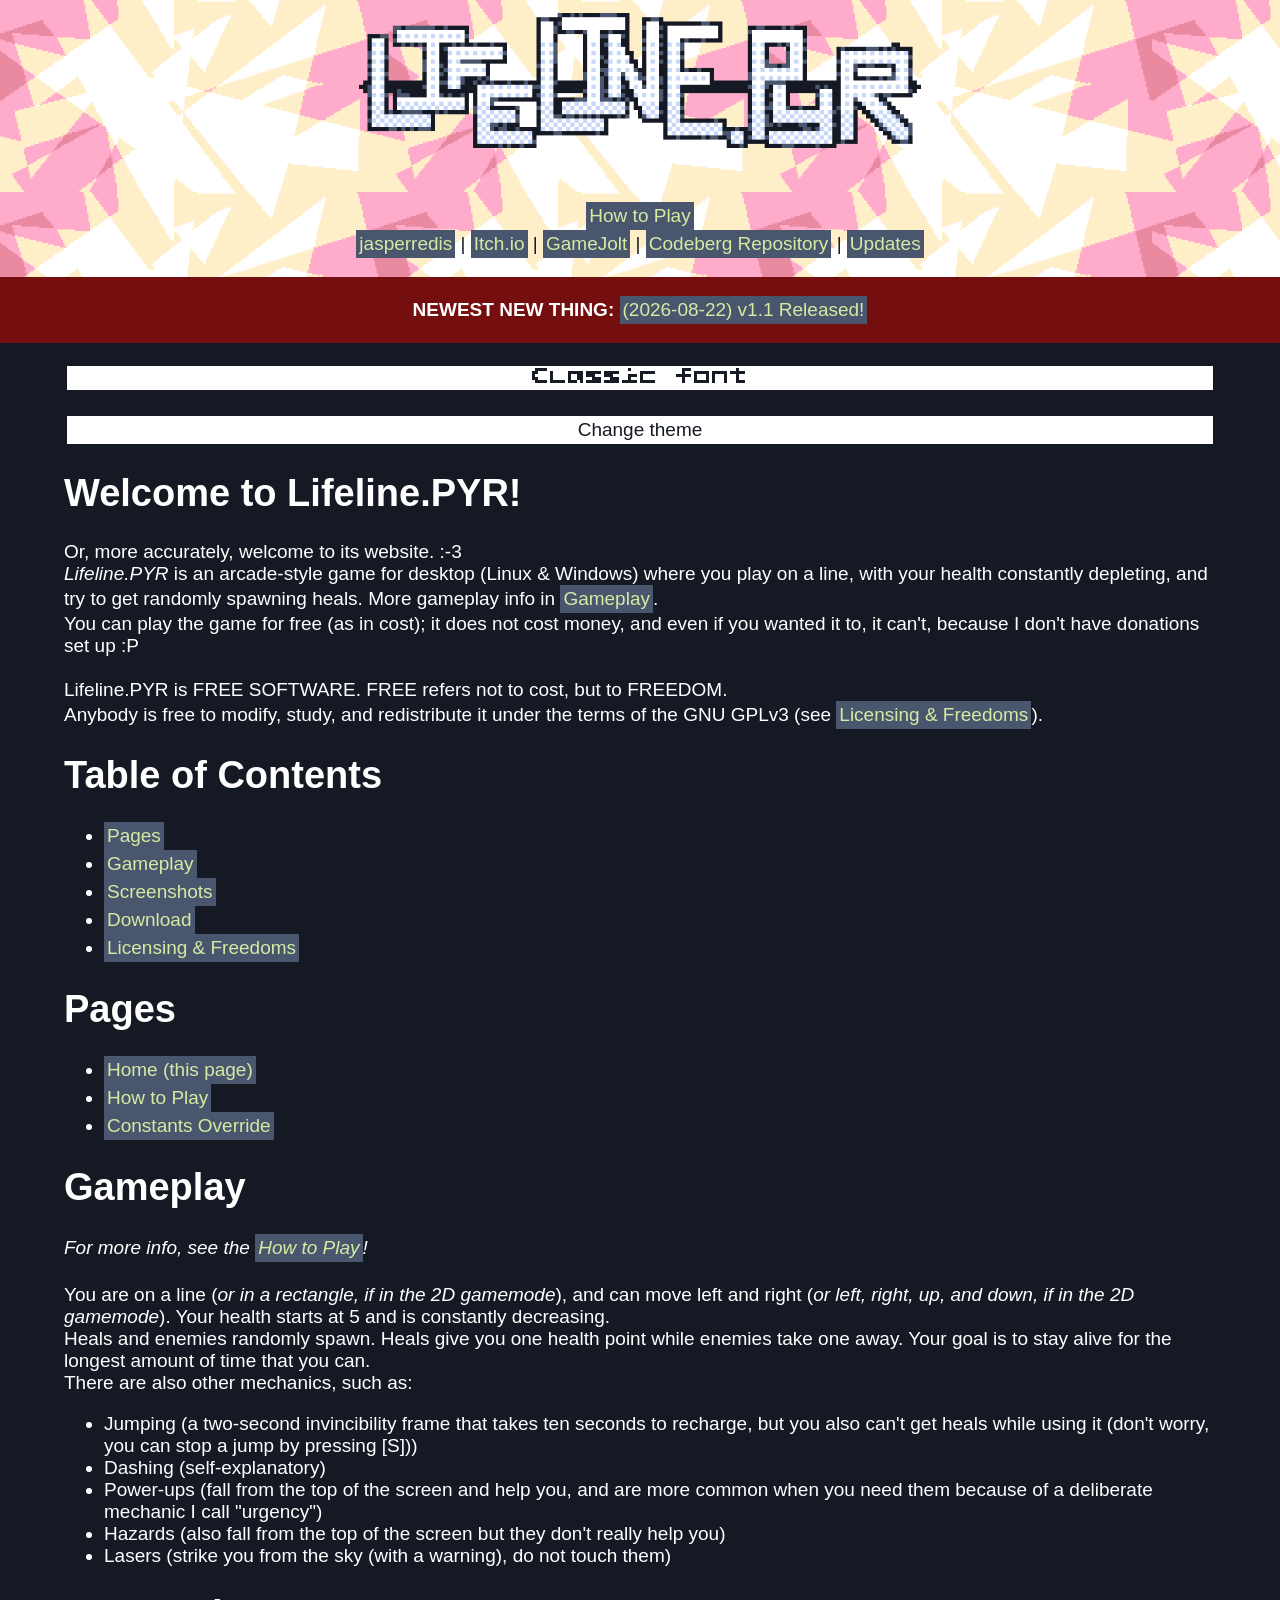
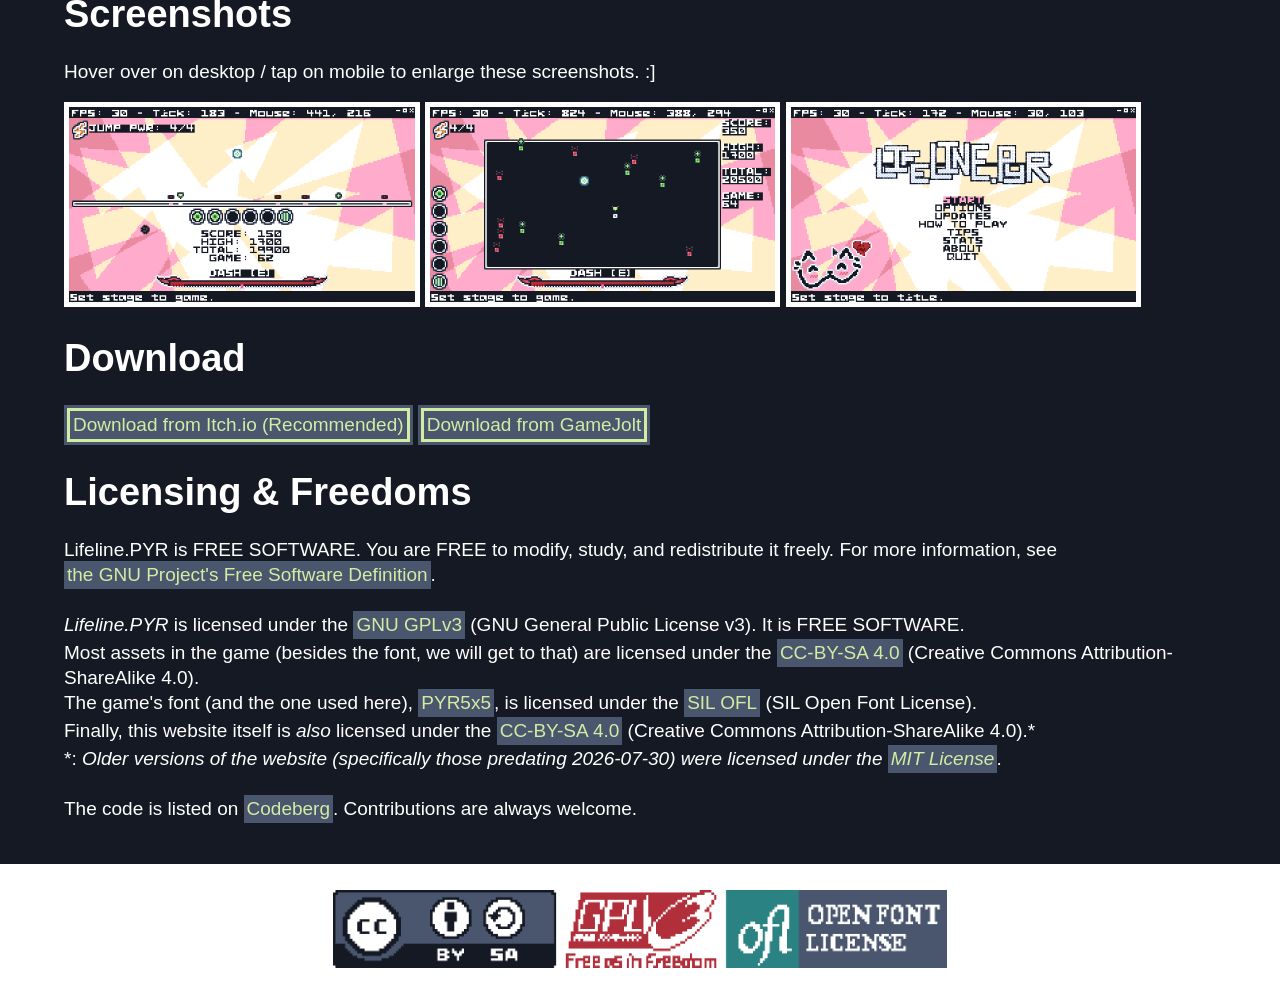
<file: index.html>
<!DOCTYPE html>
<html lang="en">
  <head>
	<meta charset="UTF-8">
	<meta name="viewport" content="width=device-width, initial-scale=1.0">
	<title>Lifeline.PYR</title>
	<link rel="icon" type="image/x-icon" href="assets/favicon.png">
	<link rel="stylesheet" href="styles.css">
	<script src="look.js"></script>
  </head>
  
  <body>
	<header>
	  <img src="./assets/title.png" alt="Lifeline.PYR logo" id="title"><br>
	  <p>
		<a href="how-to-play.html">How to Play</a><br>
		<a href="https://jasperredis.net">jasperredis</a> | 
		<a href="https://jasperredis.itch.io/lifelinepyr">Itch.io</a> |
		<a href="https://gamejolt.com/games/lifelinepyr/1074695">GameJolt</a> |
		<a href="https://codeberg.org/jasperredis/Lifeline.PYR">Codeberg Repository</a> |
		<a href="https://jasperredis.net/updates.html#lifelinepyr">Updates</a>
	  </p>
	  <div id="new">
		<p><strong>NEWEST NEW THING:</strong>
		  <a href="https://jasperredis.net/updates/lifelinepyr-2026-08-22.html">
			(2026-08-22) v1.1 Released!
		</a></p>
	  </div>
	</header>

	<main>
	  <button onclick="toggleFont()" class="look-btn" id="font-btn">Classic font</button>
	  <div class="dropdown">
		<button class="look-btn">Change theme</button>
		<div class="dropdown-content">
		  <p>
			These are all based on the in-game "HTP Themes" (how-to-play themes).<br>
			These are not built for readability; they are just novelty looks for fun :P<br>
			The default is "<b>White-on-Black (Dark)</b>".
		  </p>
		  <button onclick="setTheme('light')">Black-on-White (Light)</button>
		  <button onclick="setTheme('sand')">Sand</button>
		  <button onclick="setTheme('ocean')">Ocean</button>
		  <button onclick="setTheme('watermelon')">Watermelon</button>
		  <button onclick="setTheme('def')">White-on-Black (Dark)</button>
		  <button onclick="setTheme('demo')">Demo</button>
		  <button onclick="setTheme('original')">Original</button>
		</div>
	  </div>

	  <h1 id="welcome">Welcome to Lifeline.PYR!</h1>
	  <p>
		Or, more accurately, welcome to its website. :-3<br>
		<i>Lifeline.PYR</i> is an arcade-style game for desktop (Linux & Windows)
		where you play on a line, with your health constantly depleting,
		and try to get randomly spawning heals.
		More gameplay info in <a href="#gameplay">Gameplay</a>.<br>
		You can play the game for free (as in cost); it does not cost money, and even if you wanted it to,
		it can't, because I don't have donations set up :P<br><br>
		Lifeline.PYR is FREE SOFTWARE. FREE refers not to cost, but to FREEDOM.<br>
		Anybody is free to modify, study, and redistribute it under the terms of the GNU GPLv3
		(see <a href="#free">Licensing & Freedoms</a>).
	  </p>
	  
	  <h1 id="toc">Table of Contents</h1>
	  <ul>
		<li><a href="#pages">Pages</a></li>
		<li><a href="#gameplay">Gameplay</a></li>
		<li><a href="#screenshots">Screenshots</a></li>
		<li><a href="#download">Download</a></li>
		<li><a href="#free">Licensing & Freedoms</a></li>
	  </ul>

	  <h1 id="pages">Pages</h1>
	  <ul>
		<li><a href="index.html">Home (this page)</a></li>
		<li><a href="how-to-play.html">How to Play</a></li>
		<li><a href="constants-override.html">Constants Override</a></li>
	  </ul>
	  
	  <h1 id="gameplay">Gameplay</h1>
	  <p>
		<i>For more info, see the <a href="how-to-play.html">How to Play</a>!</i><br><br>
		You are on a line (<i>or in a rectangle, if in the 2D gamemode</i>),
		and can move left and right (<i>or left, right, up, and down, if in the 2D gamemode</i>).
		Your health starts at 5 and is constantly decreasing.<br>
		Heals and enemies randomly spawn. Heals give you one health point while enemies take one away.
		Your goal is to stay alive for the longest amount of time that you can.<br>
		There are also other mechanics, such as:
	  </p>
	  <ul>
		<li>
		  Jumping (a two-second invincibility frame that takes ten seconds to recharge,
		  but you also can't get heals while using it (don't worry, you can stop a jump by pressing [S]))
		</li>
		<li>
		  Dashing (self-explanatory)
		</li>
		<li>
		  Power-ups (fall from the top of the screen and help you, and
		  are more common when you need them because of a deliberate mechanic I call "urgency")
		</li>
		<li>
		  Hazards (also fall from the top of the screen but they don't really help you)
		</li>
		<li>
		  Lasers (strike you from the sky (with a warning), do not touch them)
		</li>
	  </ul>
	  
	  <h1 id="screenshots">Screenshots</h1>
	  <p>Hover over on desktop / tap on mobile to enlarge these screenshots. :]</p>
	  <img class="screenshot" src="./assets/screenshot1.png">
	  <img class="screenshot" src="./assets/screenshot2.png">
	  <img class="screenshot" src="./assets/screenshot3.png">
	  
	  <h1 id="download">Download</h1>
	  <a id="itch-io-btn" class="button-a" href="https://jasperredis.itch.io/lifelinepyr">
		<button>Download from Itch.io (Recommended)</button>
	  </a>
	  <a id="gamejolt-btn" class="button-a" href="https://gamejolt.com/games/lifelinepyr/1074695">
		<button>Download from GameJolt</button>
	  </a>

	  <h1 id="free">Licensing & Freedoms</h1>
	  <p>
		Lifeline.PYR is FREE SOFTWARE. You are FREE to modify, study, and redistribute it freely.
		For more information, see
		<a href="https://www.gnu.org/philosophy/free-sw.html">the GNU Project's Free Software Definition</a>.<br><br>
		<i>Lifeline.PYR</i> is licensed under the
		<a href="https://www.gnu.org/licenses/gpl-3.0.html">GNU GPLv3</a>
		(GNU General Public License v3). It is FREE SOFTWARE.<br>
		Most assets in the game (besides the font, we will get to that) are licensed under the
		<a href="https://creativecommons.org/licenses/by-sa/4.0/legalcode.en">CC-BY-SA 4.0</a>
		(Creative Commons Attribution-ShareAlike 4.0).<br>
		The game's font (and the one used here),
		<a href="https://github.com/Jasperredis/PYR5x5">PYR5x5</a>, is licensed under the
		<a href="https://openfontlicense.org/open-font-license-official-text/">SIL OFL</a>
		(SIL Open Font License).<br>
		Finally, this website itself is <i>also</i> licensed under the
		<a href="https://creativecommons.org/licenses/by-sa/4.0/legalcode.en">CC-BY-SA 4.0</a>
		(Creative Commons Attribution-ShareAlike 4.0).*<br>
		*: <i>Older versions of the website (specifically those predating 2026-07-30) were licensed
		under the <a href="https://opensource.org/license/MIT">MIT License</a>.</i><br><br>
		The code is listed on <a href="https://codeberg.org/jasperredis/Lifeline.PYR">Codeberg</a>.
		Contributions are always welcome.<br><br>
	  </p>
	</main>
	<footer>
	  <img id="license-logos" src="./assets/licenses.png" alt="Pixelated versions of license logos">
	</footer>
  </body>
</html>
</file>
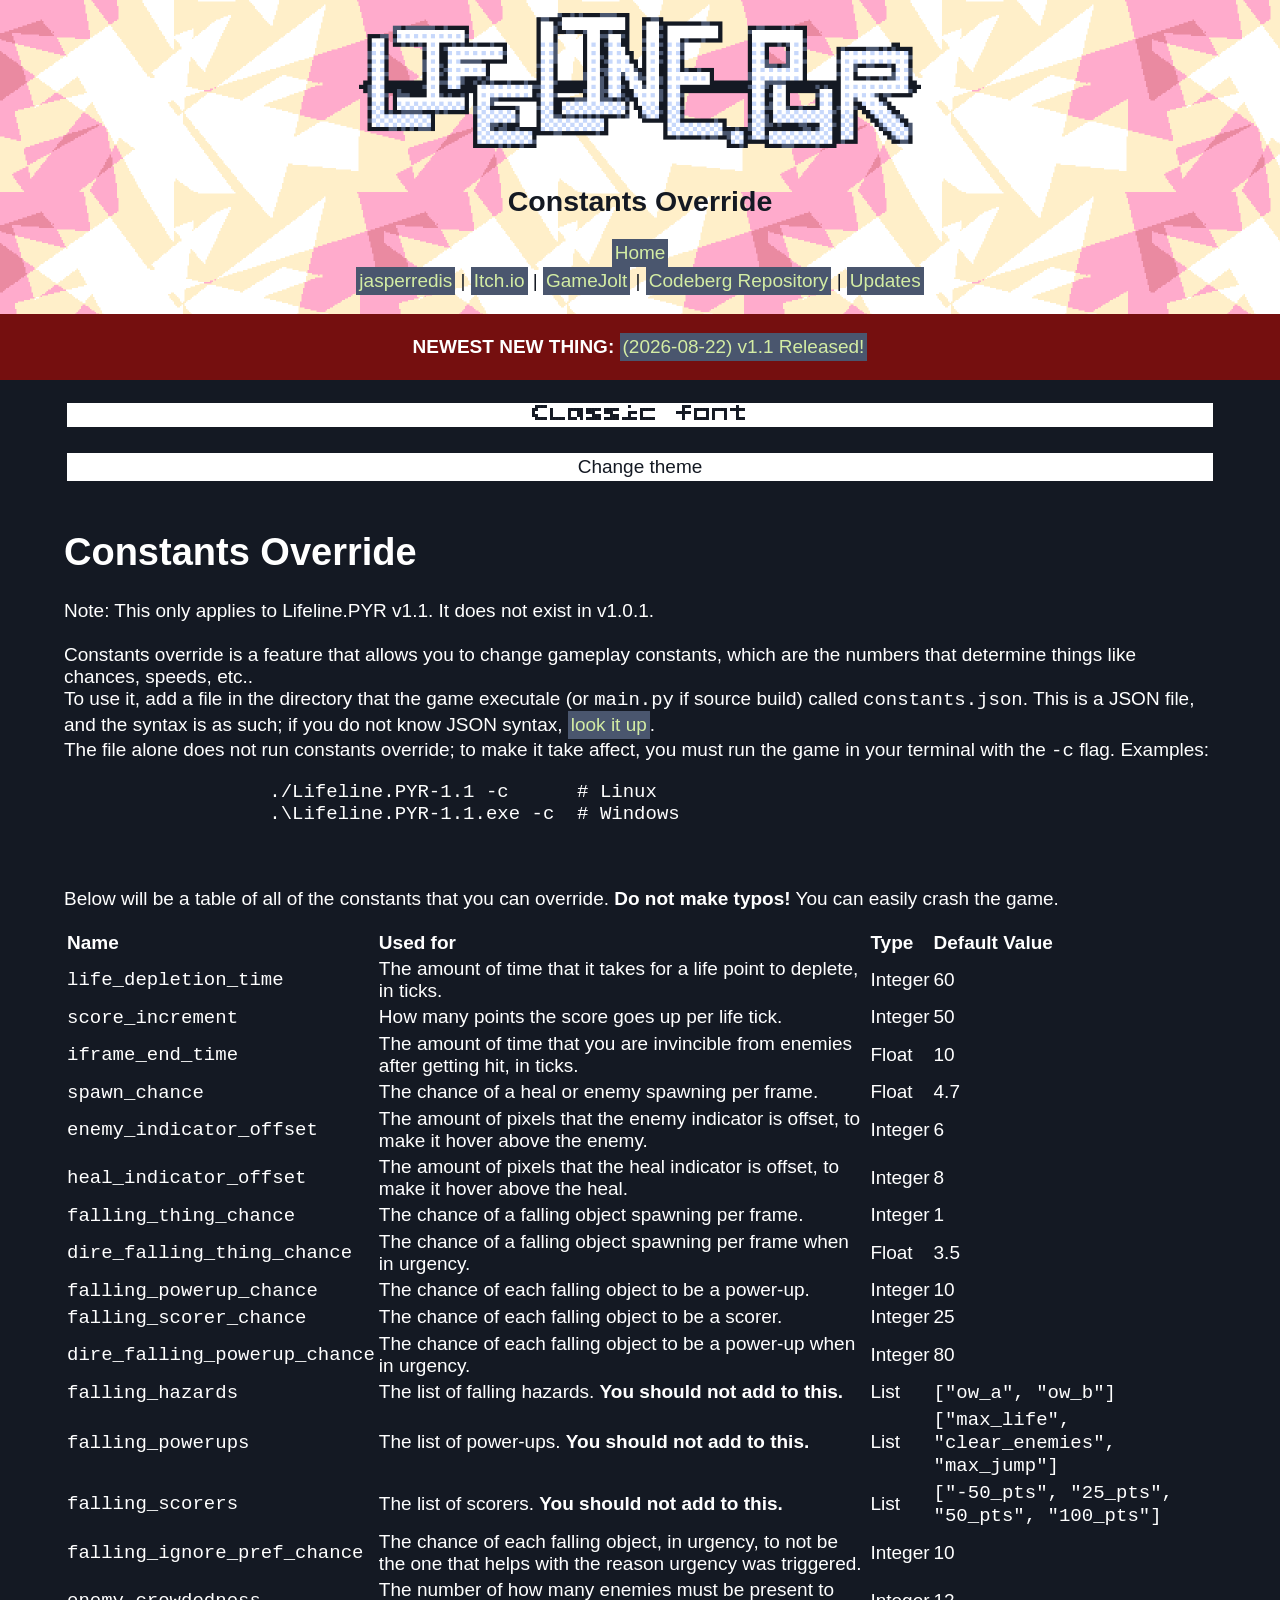
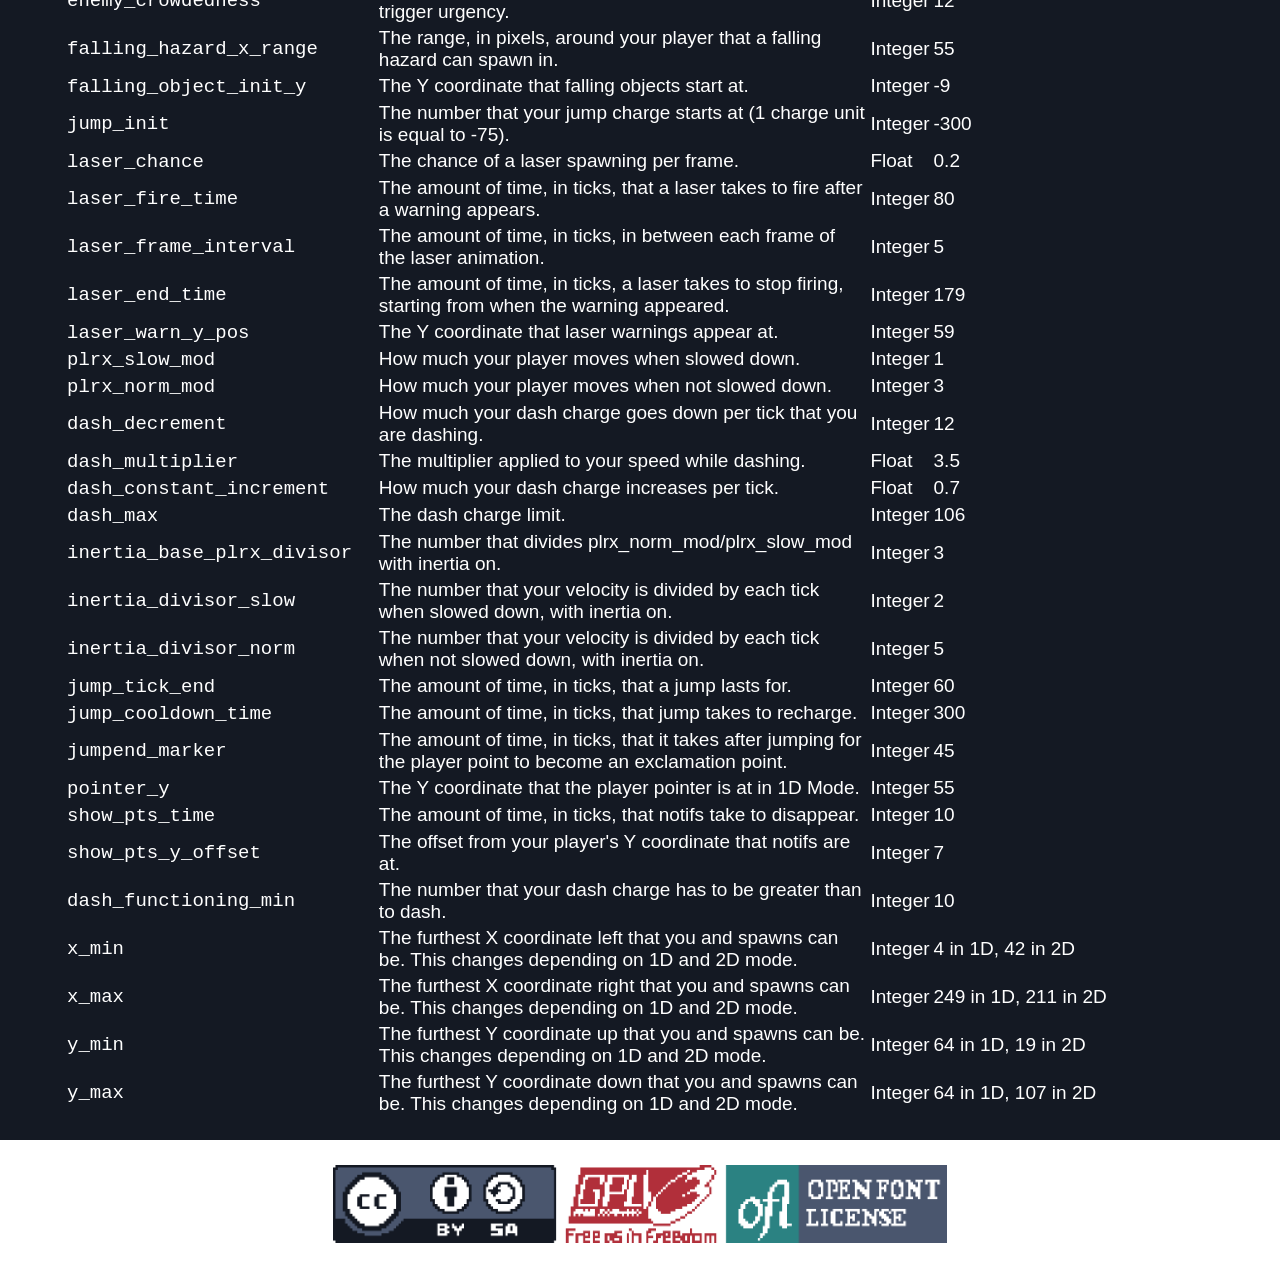
<file: constants-override.html>
<!DOCTYPE html>
<html lang="en">
  <head>
	<meta charset="UTF-8">
	<meta name="viewport" content="width=device-width, initial-scale=1.0">
	<title>Lifeline.PYR | How to Play</title>
	<link rel="icon" type="image/x-icon" href="assets/favicon.png">
	<link rel="stylesheet" href="styles.css">
	<script src="look.js"></script>
  </head>
  
  <body>
	<header>
	  <img src="./assets/title.png" alt="Lifeline.PYR logo" id="title"><br>
	  <h2>Constants Override</h2>
	  <p>
		<a href="index.html">Home</a><br>
		<a href="https://jasperredis.net">jasperredis</a> | 
		<a href="https://jasperredis.itch.io/lifelinepyr">Itch.io</a> |
		<a href="https://gamejolt.com/games/lifelinepyr/1074695">GameJolt</a> |
		<a href="https://codeberg.org/jasperredis/Lifeline.PYR">Codeberg Repository</a> |
		<a href="https://jasperredis.net/updates.html#lifelinepyr">Updates</a>
	  </p>
	  <div id="new">
		<p><strong>NEWEST NEW THING:</strong>
		  <a href="https://jasperredis.net/updates/lifelinepyr-2026-08-22.html">
			(2026-08-22) v1.1 Released!
		</a></p>
	  </div>
	</header>
	
	<main>
	  <button onclick="toggleFont()" class="look-btn" id="font-btn">Classic font</button>
	  <div class="dropdown">
		<button class="look-btn">Change theme</button>
		<div class="dropdown-content">
		  <p>
			These are all based on the in-game "HTP Themes" (how-to-play themes).<br>
			These are not built for readability; they are just novelty looks for fun :P<br>
			The default is "<b>White-on-Black (Dark)</b>".
		  </p>
		  <button onclick="setTheme('light')">Black-on-White (Light)</button>
		  <button onclick="setTheme('sand')">Sand</button>
		  <button onclick="setTheme('ocean')">Ocean</button>
		  <button onclick="setTheme('watermelon')">Watermelon</button>
		  <button onclick="setTheme('dark')">White-on-Black (Dark)</button>
		  <button onclick="setTheme('demo')">Demo</button>
		  <button onclick="setTheme('original')">Original</button>
		</div>
	  </div><br>

	  <h1>Constants Override</h1>
	  <p>
		Note: This only applies to Lifeline.PYR v1.1. It does not exist in v1.0.1.<br><br>

		Constants override is a feature that allows you to change gameplay constants, which
		are the numbers that determine things like chances, speeds, etc..<br>
		To use it, add a file in the directory that the game executale (or <code>main.py</code> if source build)
		called <code>constants.json</code>. This is a JSON file, and the syntax is as such; if you do not know
		JSON syntax, <a href="https://noai.duckduckgo.com/?q=json+syntax&ia=web">look it up</a>.<br>
		The file alone does not run constants override; to make it take affect, you must run the game in your
		terminal with the <code>-c</code> flag. Examples:<br>
		<pre>
		  ./Lifeline.PYR-1.1 -c      # Linux
		  .\Lifeline.PYR-1.1.exe -c  # Windows
		</pre><br>

		Below will be a table of all of the constants that you can override. <b>Do not make typos!</b>
		You can easily crash the game.
	  </p>
	  <table>
		<thead><tr><th>Name</th><th>Used for</th><th>Type</th><th>Default Value</th></tr></thead>
		<tbody>
		  <tr>
			<td><code>life_depletion_time</code></td>
			<td>The amount of time that it takes for a life point to deplete, in ticks.</td>
			<td>Integer</td>
			<td>60</td>
		  </tr>
		  <tr>
			<td><code>score_increment</code></td>
			<td>How many points the score goes up per life tick.</td>
			<td>Integer</td>
			<td>50</td>
		  </tr>
		  <tr>
			<td><code>iframe_end_time</code></td>
			<td>The amount of time that you are invincible from enemies after getting hit, in ticks.</td>
			<td>Float</td>
			<td>10</td>
		  </tr>
		  <tr>
			<td><code>spawn_chance</code></td>
			<td>The chance of a heal or enemy spawning per frame.</td>
			<td>Float</td>
			<td>4.7</td>
		  </tr>
		  <tr>
			<td><code>enemy_indicator_offset</code></td>
			<td>The amount of pixels that the enemy indicator is offset, to make it hover above the enemy.</td>
			<td>Integer</td>
			<td>6</td>
		  </tr>
		  <tr>
			<td><code>heal_indicator_offset</code></td>
			<td>The amount of pixels that the heal indicator is offset, to make it hover above the heal.</td>
			<td>Integer</td>
			<td>8</td>
		  </tr>
		  <tr>
			<td><code>falling_thing_chance</code></td>
			<td>The chance of a falling object spawning per frame.</td>
			<td>Integer</td>
			<td>1</td>
		  </tr>
		  <tr>
			<td><code>dire_falling_thing_chance</code></td>
			<td>The chance of a falling object spawning per frame when in urgency.</td>
			<td>Float</td>
			<td>3.5</td>
		  </tr>
		  <tr>
			<td><code>falling_powerup_chance</code></td>
			<td>The chance of each falling object to be a power-up.</td>
			<td>Integer</td>
			<td>10</td>
		  </tr>
		  <tr>
			<td><code>falling_scorer_chance</code></td>
			<td>The chance of each falling object to be a scorer.</td>
			<td>Integer</td>
			<td>25</td>
		  </tr>
		  <tr>
			<td><code>dire_falling_powerup_chance</code></td>
			<td>The chance of each falling object to be a power-up when in urgency.</td>
			<td>Integer</td>
			<td>80</td>
		  </tr>
		  <tr>
			<td><code>falling_hazards</code></td>
			<td>The list of falling hazards. <b>You should not add to this.</b></td>
			<td>List</td>
			<td><code>["ow_a", "ow_b"]</code></td>
		  </tr>
		  <tr>
			<td><code>falling_powerups</code></td>
			<td>The list of power-ups. <b>You should not add to this.</b></td>
			<td>List</td>
			<td><code>["max_life", "clear_enemies", "max_jump"]</code></td>
		  </tr>
		  <tr>
			<td><code>falling_scorers</code></td>
			<td>The list of scorers. <b>You should not add to this.</b></td>
			<td>List</td>
			<td><code>["-50_pts", "25_pts", "50_pts", "100_pts"]</code></td>
		  </tr>
		  <tr>
			<td><code>falling_ignore_pref_chance</code></td>
			<td>The chance of each falling object, in urgency, to not be the one that helps with the reason urgency was triggered.</td>
			<td>Integer</td>
			<td>10</td>
		  </tr>
		  <tr>
			<td><code>enemy_crowdedness</code></td>
			<td>The number of how many enemies must be present to trigger urgency.</td>
			<td>Integer</td>
			<td>12</td>
		  </tr>
		  <tr>
			<td><code>falling_hazard_x_range</code></td>
			<td>The range, in pixels, around your player that a falling hazard can spawn in.</td>
			<td>Integer</td>
			<td>55</td>
		  </tr>
		  <tr>
			<td><code>falling_object_init_y</code></td>
			<td>The Y coordinate that falling objects start at.</td>
			<td>Integer</td>
			<td>-9</td>
		  </tr>
		  <tr>
			<td><code>jump_init</code></td>
			<td>The number that your jump charge starts at (1 charge unit is equal to -75).</td>
			<td>Integer</td>
			<td>-300</td>
		  </tr>
		  <tr>
			<td><code>laser_chance</code></td>
			<td>The chance of a laser spawning per frame.</td>
			<td>Float</td>
			<td>0.2</td>
		  </tr>
		  <tr>
			<td><code>laser_fire_time</code></td>
			<td>The amount of time, in ticks, that a laser takes to fire after a warning appears.</td>
			<td>Integer</td>
			<td>80</td>
		  </tr>
		  <tr>
			<td><code>laser_frame_interval</code></td>
			<td>The amount of time, in ticks, in between each frame of the laser animation.</td>
			<td>Integer</td>
			<td>5</td>
		  </tr>
		  <tr>
			<td><code>laser_end_time</code></td>
			<td>The amount of time, in ticks, a laser takes to stop firing, starting from when the warning appeared.</td>
			<td>Integer</td>
			<td>179</td>
		  </tr>
		  <tr>
			<td><code>laser_warn_y_pos</code></td>
			<td>The Y coordinate that laser warnings appear at.</td>
			<td>Integer</td>
			<td>59</td>
		  </tr>
		  <tr>
			<td><code>plrx_slow_mod</code></td>
			<td>How much your player moves when slowed down.</td>
			<td>Integer</td>
			<td>1</td>
		  </tr>
		  <tr>
			<td><code>plrx_norm_mod</code></td>
			<td>How much your player moves when not slowed down.</td>
			<td>Integer</td>
			<td>3</td>
		  </tr>
		  <tr>
			<td><code>dash_decrement</code></td>
			<td>How much your dash charge goes down per tick that you are dashing.</td>
			<td>Integer</td>
			<td>12</td>
		  </tr>
		  <tr>
			<td><code>dash_multiplier</code></td>
			<td>The multiplier applied to your speed while dashing.</td>
			<td>Float</td>
			<td>3.5</td>
		  </tr>
		  <tr>
			<td><code>dash_constant_increment</code></td>
			<td>How much your dash charge increases per tick.</td>
			<td>Float</td>
			<td>0.7</td>
		  </tr>
		  <tr>
			<td><code>dash_max</code></td>
			<td>The dash charge limit.</td>
			<td>Integer</td>
			<td>106</td>
		  </tr>
		  <tr>
			<td><code>inertia_base_plrx_divisor</code></td>
			<td>The number that divides plrx_norm_mod/plrx_slow_mod with inertia on.</td>
			<td>Integer</td>
			<td>3</td>
		  </tr>
		  <tr>
			<td><code>inertia_divisor_slow</code></td>
			<td>The number that your velocity is divided by each tick when slowed down, with inertia on.</td>
			<td>Integer</td>
			<td>2</td>
		  </tr>
		  <tr>
			<td><code>inertia_divisor_norm</code></td>
			<td>The number that your velocity is divided by each tick when not slowed down, with inertia on.</td>
			<td>Integer</td>
			<td>5</td>
		  </tr>
		  <tr>
			<td><code>jump_tick_end</code></td>
			<td>The amount of time, in ticks, that a jump lasts for.</td>
			<td>Integer</td>
			<td>60</td>
		  </tr>
		  <tr>
			<td><code>jump_cooldown_time</code></td>
			<td>The amount of time, in ticks, that jump takes to recharge.</td>
			<td>Integer</td>
			<td>300</td>
		  </tr>
		  <tr>
			<td><code>jumpend_marker</code></td>
			<td>The amount of time, in ticks, that it takes after jumping for the player point to become an exclamation point.</td>
			<td>Integer</td>
			<td>45</td>
		  </tr>
		  <tr>
			<td><code>pointer_y</code></td>
			<td>The Y coordinate that the player pointer is at in 1D Mode.</td>
			<td>Integer</td>
			<td>55</td>
		  </tr>
		  <tr>
			<td><code>show_pts_time</code></td>
			<td>The amount of time, in ticks, that notifs take to disappear.</td>
			<td>Integer</td>
			<td>10</td>
		  </tr>
		  <tr>
			<td><code>show_pts_y_offset</code></td>
			<td>The offset from your player's Y coordinate that notifs are at.</td>
			<td>Integer</td>
			<td>7</td>
		  </tr>
		  <tr>
			<td><code>dash_functioning_min</code></td>
			<td>The number that your dash charge has to be greater than to dash.</td>
			<td>Integer</td>
			<td>10</td>
		  </tr>
		  <tr>
			<td><code>x_min</code></td>
			<td>The furthest X coordinate left that you and spawns can be. This changes depending on 1D and 2D mode.</td>
			<td>Integer</td>
			<td>4 in 1D, 42 in 2D</td>
		  </tr>
		  <tr>
			<td><code>x_max</code></td>
			<td>The furthest X coordinate right that you and spawns can be. This changes depending on 1D and 2D mode.</td>
			<td>Integer</td>
			<td>249 in 1D, 211 in 2D</td>
		  </tr>
		  <tr>
			<td><code>y_min</code></td>
			<td>The furthest Y coordinate up that you and spawns can be. This changes depending on 1D and 2D mode.</td>
			<td>Integer</td>
			<td>64 in 1D, 19 in 2D</td>
		  </tr>
		  <tr>
			<td><code>y_max</code></td>
			<td>The furthest Y coordinate down that you and spawns can be. This changes depending on 1D and 2D mode.</td>
			<td>Integer</td>
			<td>64 in 1D, 107 in 2D</td>
		  </tr>
		</tbody>
	  </table><br>
	</main>

	<footer>
	  <img id="license-logos" src="./assets/licenses.png" alt="Pixelated versions of license logos">
	</footer>
  </body>
</html>
</file>
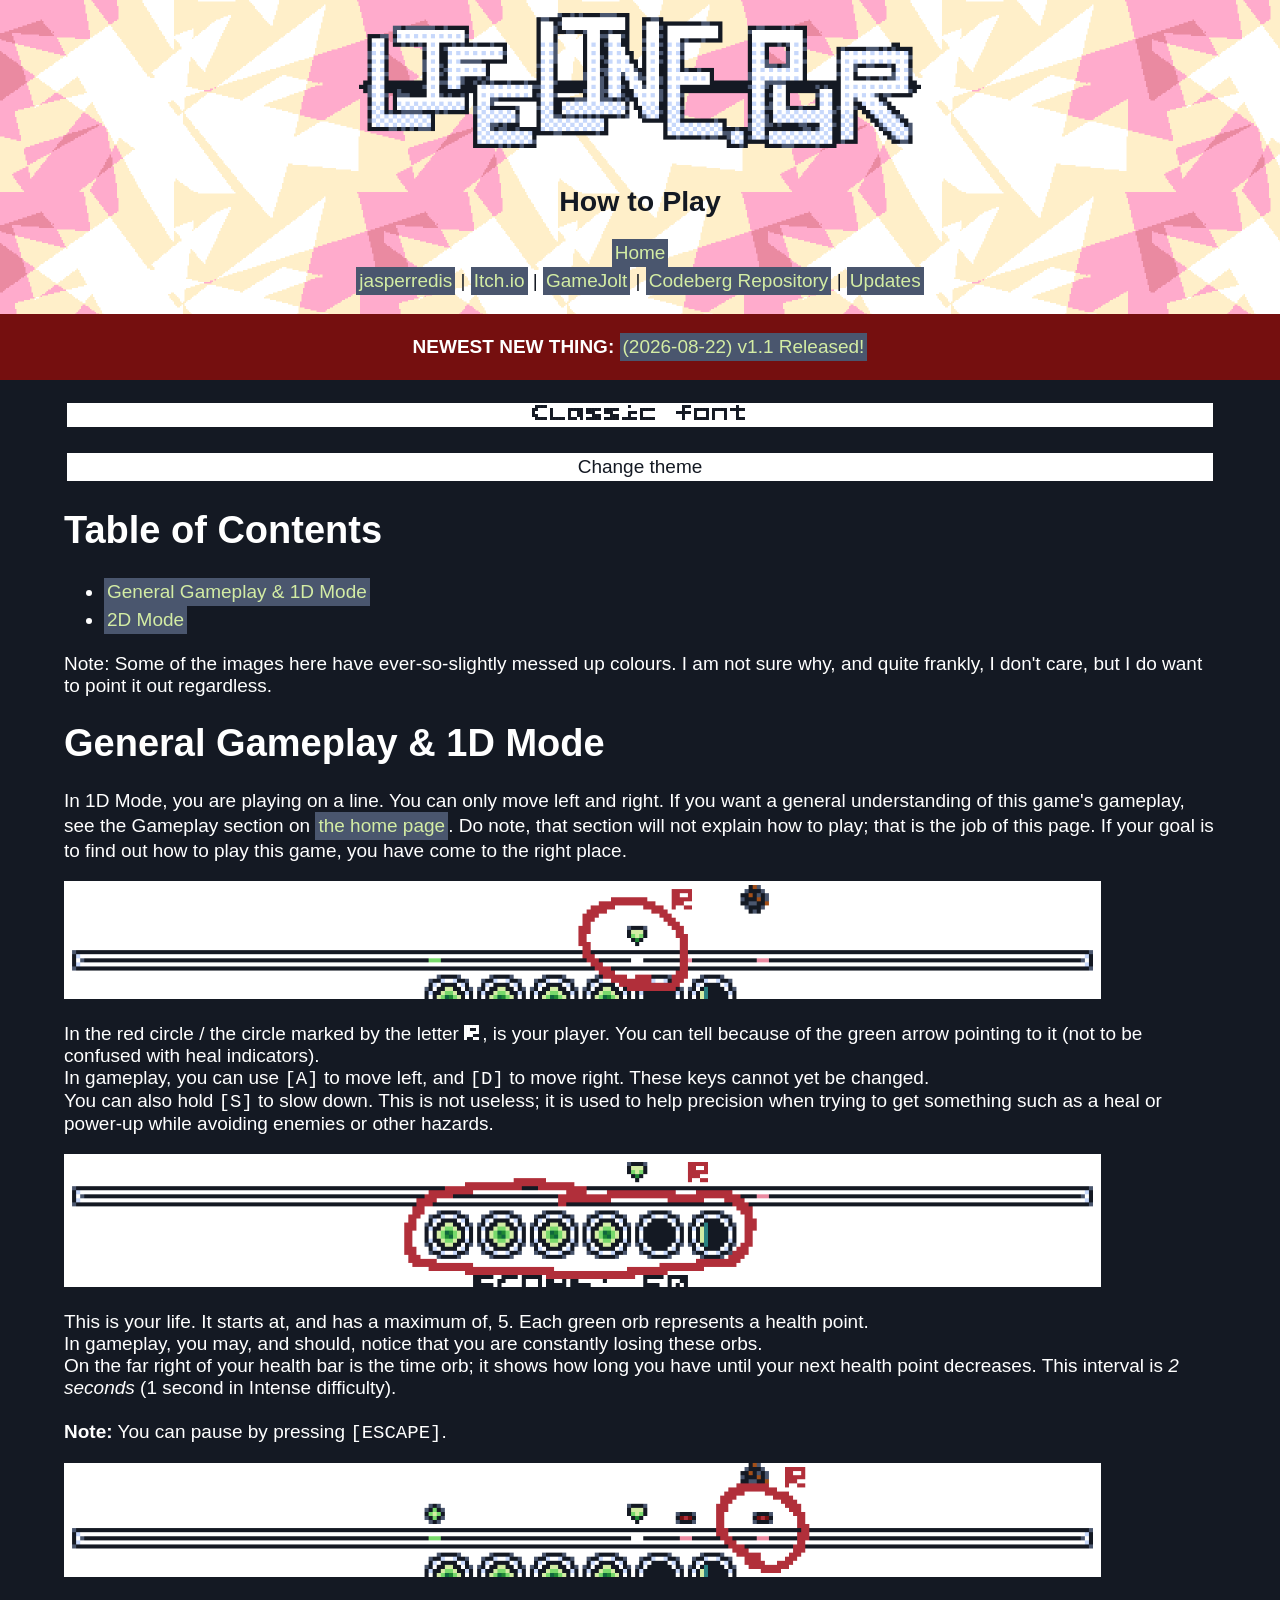
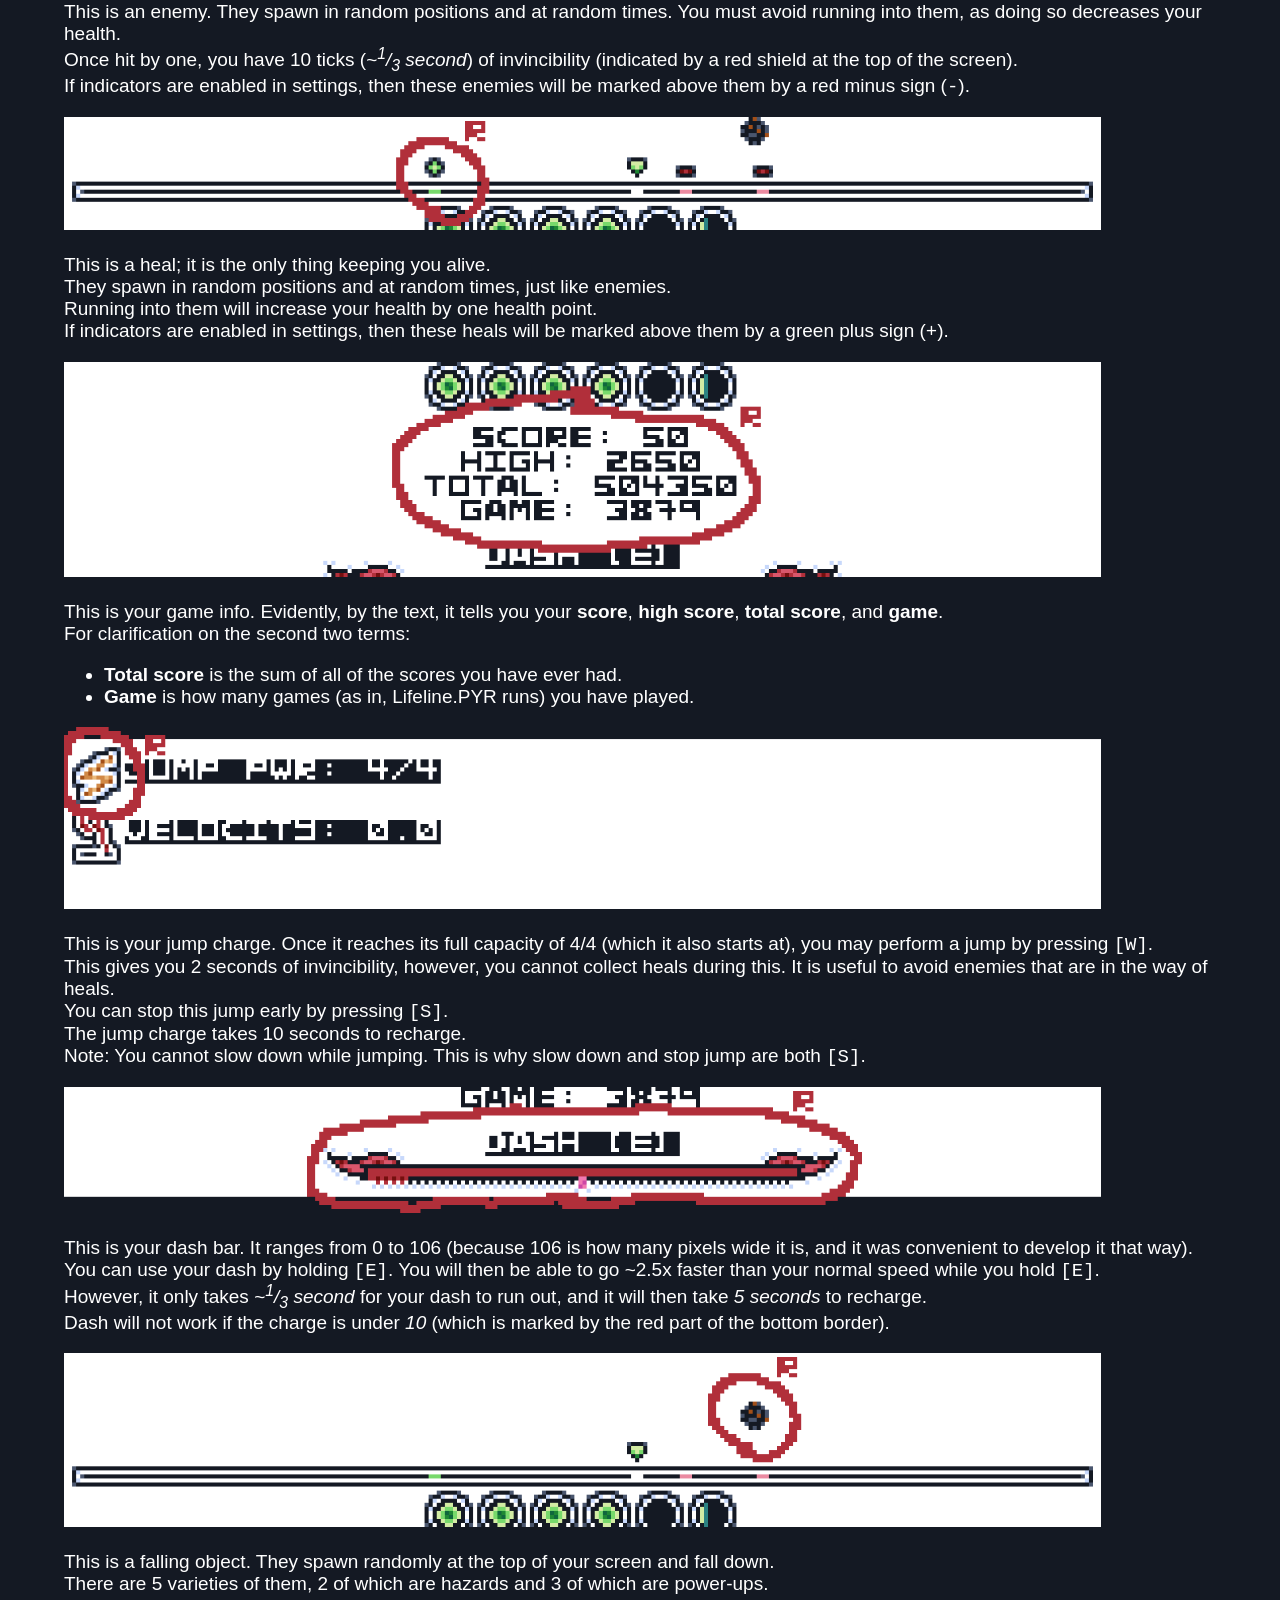
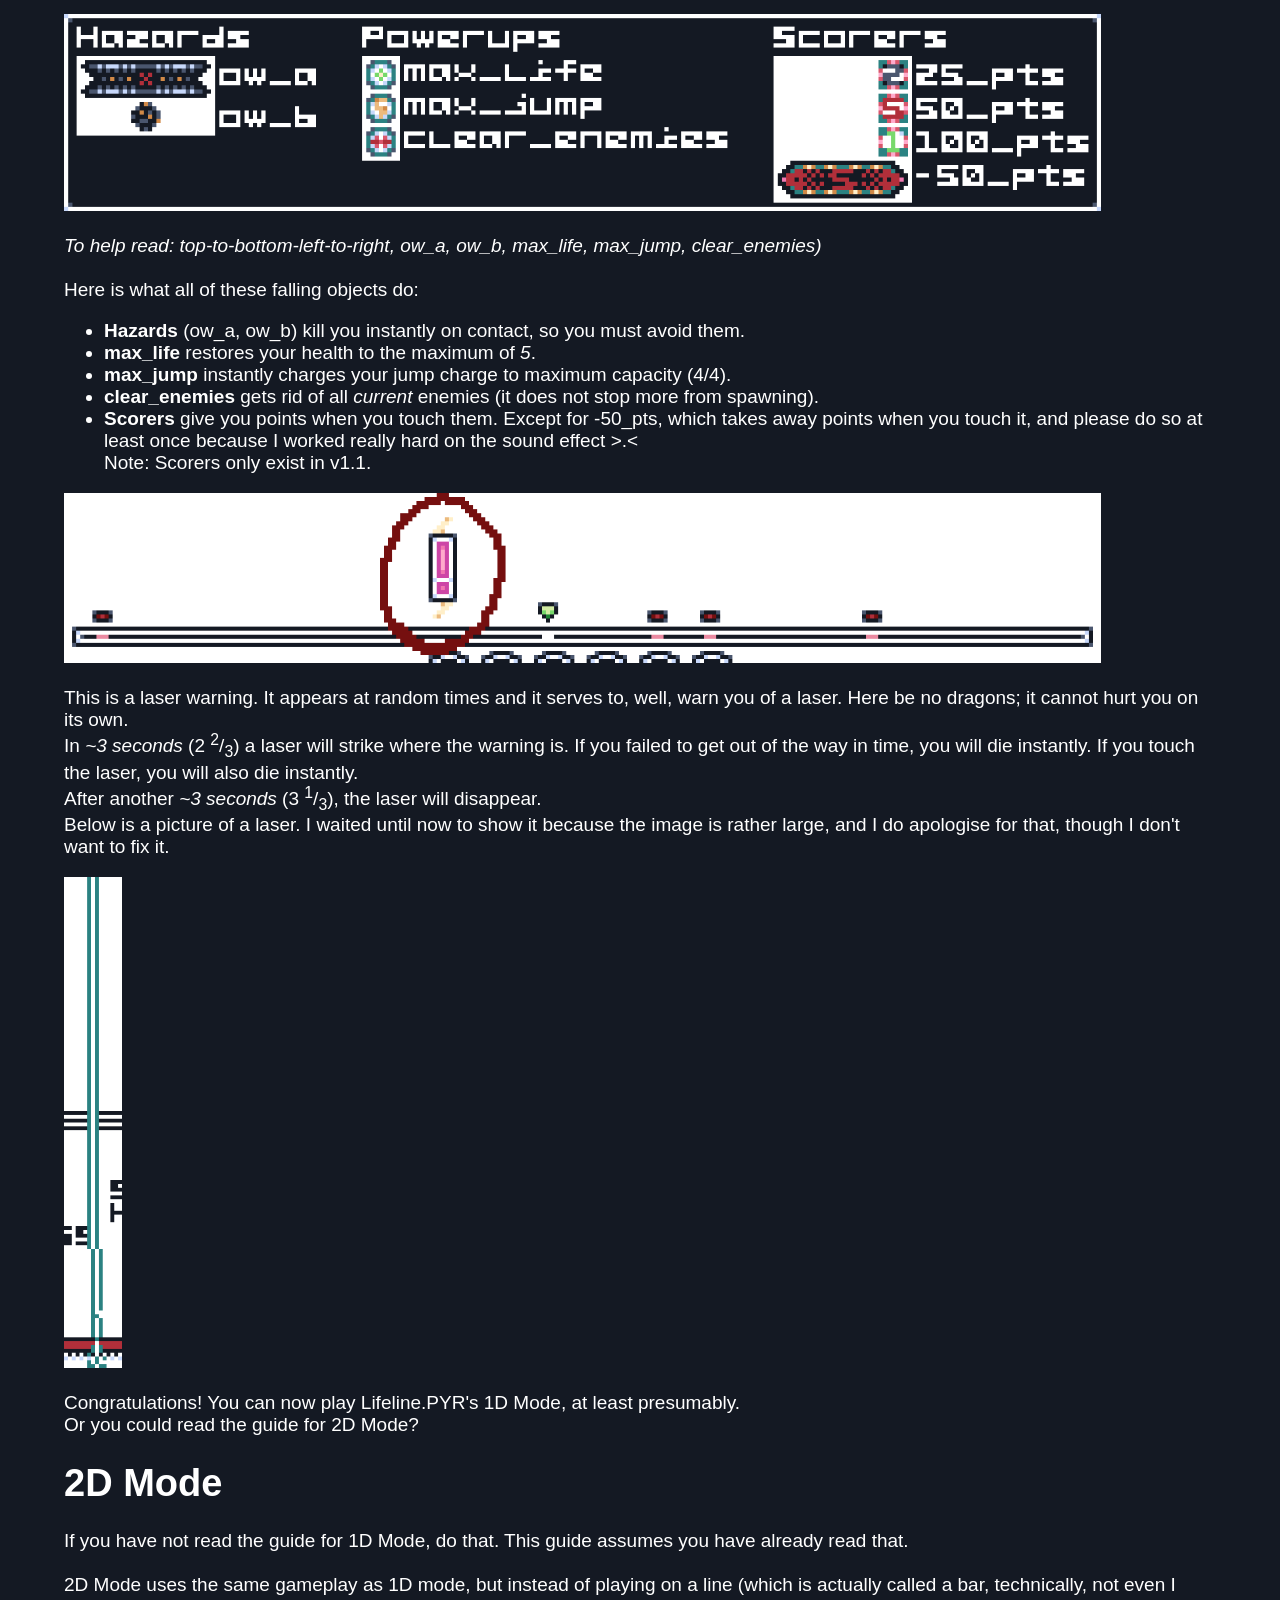
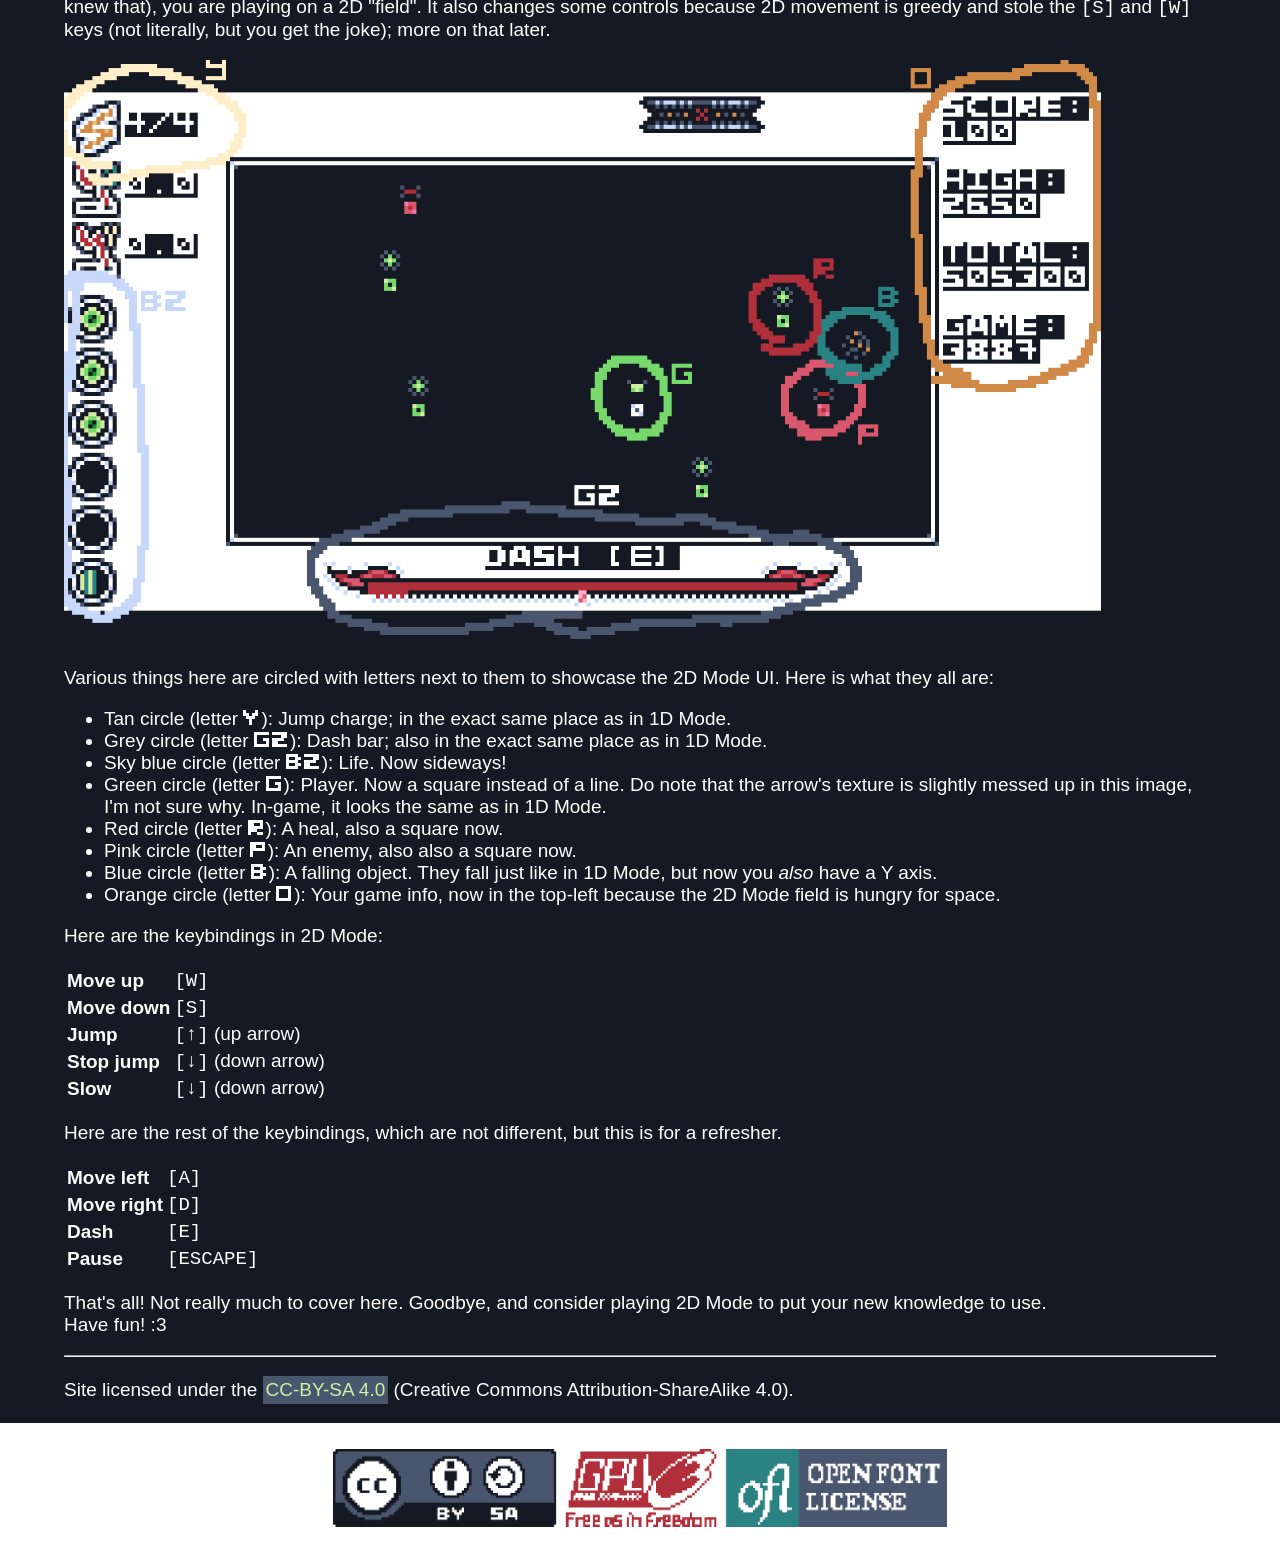
<file: how-to-play.html>
<!DOCTYPE html>
<html lang="en">
  <head>
	<meta charset="UTF-8">
	<meta name="viewport" content="width=device-width, initial-scale=1.0">
	<title>Lifeline.PYR | How to Play</title>
	<link rel="icon" type="image/x-icon" href="assets/favicon.png">
	<link rel="stylesheet" href="styles.css">
	<script src="look.js"></script>
  </head>
  
  <body>
	<header>
	  <img src="./assets/title.png" alt="Lifeline.PYR logo" id="title"><br>
	  <h2>How to Play</h2>
	  <p>
		<a href="index.html">Home</a><br>
		<a href="https://jasperredis.net">jasperredis</a> | 
		<a href="https://jasperredis.itch.io/lifelinepyr">Itch.io</a> |
		<a href="https://gamejolt.com/games/lifelinepyr/1074695">GameJolt</a> |
		<a href="https://codeberg.org/jasperredis/Lifeline.PYR">Codeberg Repository</a> |
		<a href="https://jasperredis.net/updates.html#lifelinepyr">Updates</a>
	  </p>
	  <div id="new">
		<p><strong>NEWEST NEW THING:</strong>
		  <a href="https://jasperredis.net/updates/lifelinepyr-2026-08-22.html">
			(2026-08-22) v1.1 Released!
		</a></p>
	  </div>
	</header>
	
	<main>
	  <button onclick="toggleFont()" class="look-btn" id="font-btn">Classic font</button>
	  <div class="dropdown">
		<button class="look-btn">Change theme</button>
		<div class="dropdown-content">
		  <p>
			These are all based on the in-game "HTP Themes" (how-to-play themes).<br>
			These are not built for readability; they are just novelty looks for fun :P<br>
			The default is "<b>White-on-Black (Dark)</b>".
		  </p>
		  <button onclick="setTheme('light')">Black-on-White (Light)</button>
		  <button onclick="setTheme('sand')">Sand</button>
		  <button onclick="setTheme('ocean')">Ocean</button>
		  <button onclick="setTheme('watermelon')">Watermelon</button>
		  <button onclick="setTheme('dark')">White-on-Black (Dark)</button>
		  <button onclick="setTheme('demo')">Demo</button>
		  <button onclick="setTheme('original')">Original</button>
		</div>
	  </div>

	  <h1>Table of Contents</h1>
	  <ul>
		<li><a href="#1d">General Gameplay & 1D Mode</a></li>
		<li><a href="#2d">2D Mode</a></li>
	  </ul>
	  <p>
		Note: Some of the images here have ever-so-slightly messed up colours.
		I am not sure why, and quite frankly, I don't care, but I do want to point it out regardless.
	  </p>

	  <h1 id="1d">General Gameplay & 1D Mode</h1>
	  <p>
		In 1D Mode, you are playing on a line. You can only move left and right.
		If you want a general understanding of this game's gameplay, see the Gameplay section on
		<a href="index.html">the home page</a>. Do note, that section will not explain how to play;
		that is the job of this page. If your goal is to find out how to play this game,
		you have come to the right place.
	  </p>
	  <img src="assets/htp-player.png">
	  <p>
		In the red circle / the circle marked by the letter <pyr>R</pyr>,
		is your player. You can tell because of the green arrow pointing to it
		(not to be confused with heal indicators).<br>
		In gameplay, you can use <code>[A]</code> to move left, and <code>[D]</code>
		to move right. These keys cannot yet be changed.<br>
		You can also hold <code>[S]</code> to slow down. This is not useless; it is
		used to help precision when trying to get something such as a heal or
		power-up while avoiding enemies or other hazards.
	  </p>
	  <img src="assets/htp-life.png">
	  <p>
		This is your life. It starts at, and has a maximum of, 5. Each green orb represents a health point.<br>
		In gameplay, you may, and should, notice that you are constantly losing these orbs.<br>
		On the far right of your health bar is the time orb;
		it shows how long you have until your next health point decreases. This interval is <i>2 seconds</i>
		(1 second in Intense difficulty).<br><br>
		<b>Note:</b> You can pause by pressing <code>[ESCAPE]</code>.
	  </p>
	  <img src="assets/htp-enemy.png">
	  <p>
		This is an enemy. They spawn in random positions and at random times.
		You must avoid running into them, as doing so decreases your health.<br>
		Once hit by one, you have 10 ticks (<i>~<sup>1</sup>/<sub>3</sub> second</i>) of invincibility
		<!-- I know it's dumb to use sub/superscript for fractions, but PYR5x5 does not have fraction symbols. -->
		(indicated by a red shield at the top of the screen).<br>
		If indicators are enabled in settings, then these enemies will be marked above them by a red minus sign
		(<code>-</code>).<br>
	  </p>
	  <img src="assets/htp-heal.png">
	  <p>
		This is a heal; it is the only thing keeping you alive.<br>
		They spawn in random positions and at random times, just like enemies.<br>
		Running into them will increase your health by one health point.<br>
		If indicators are enabled in settings, then these heals will be marked above them by a green plus sign
		(<code>+</code>).<br>
	  </p>
	  <img src="assets/htp-info.png">
	  <p>
		This is your game info. Evidently, by the text, it tells you your
		<b>score</b>, <b>high score</b>, <b>total score</b>, and <b>game</b>.<br>
		For clarification on the second two terms:
	  </p>
	  <ul>
		<li><b>Total score</b> is the sum of all of the scores you have ever had.</li>
		<li><b>Game</b> is how many games (as in, Lifeline.PYR runs) you have played.</li>
	  </ul>
	  <img src="assets/htp-jump.png">
	  <p>
		This is your jump charge. Once it reaches its full capacity of 4/4 (which it also starts at),
		you may perform a jump by pressing <code>[W]</code>.<br>
		This gives you 2 seconds of invincibility, however, you cannot collect heals during this.
		It is useful to avoid enemies that are in the way of heals.<br>
		You can stop this jump early by pressing <code>[S]</code>.<br>
		The jump charge takes 10 seconds to recharge.<br>
		Note: You cannot slow down while jumping. This is why slow down and stop jump are both <code>[S]</code>.
	  </p>
	  <img src="assets/htp-dash.png">
	  <p>
		This is your dash bar. It ranges from 0 to 106 (because 106 is how many pixels wide it is,
		and it was convenient to develop it that way).<br>
		You can use your dash by holding <code>[E]</code>. You will then be able to go ~2.5x faster
		than your normal speed while you hold <code>[E]</code>.<br>
		However, it only takes <i>~<sup>1</sup>/<sub>3</sub> second</i> for your dash to run out,
		and it will then take <i>5 seconds</i> to recharge.<br>
		Dash will not work if the charge is under <i>10</i> (which is marked by the red part of the
		bottom border).
	  </p>
	  <img src="assets/htp-falling-object.png">
	  <p>
		This is a falling object. They spawn randomly at the top of your screen and fall down.<br>
		There are 5 varieties of them, 2 of which are hazards and 3 of which are power-ups.
	  </p>
	  <img src="assets/htp-all-falling-objects.png">
	  <p>
		<i>To help read: top-to-bottom-left-to-right, ow_a, ow_b, max_life, max_jump, clear_enemies)</i><br><br>
		Here is what all of these falling objects do:
	  </p>
	  <ul>
		<li><b>Hazards</b> (ow_a, ow_b) kill you instantly on contact, so you must avoid them.</li>
		<li><b>max_life</b> restores your health to the maximum of <i>5</i>.</li>
		<li><b>max_jump</b> instantly charges your jump charge to maximum capacity (4/4).</li>
		<li><b>clear_enemies</b> gets rid of all <i>current</i> enemies (it does not stop more from spawning).</li>
		<li><b>Scorers</b> give you points when you touch them. Except for -50_pts, which takes away points
		  when you touch it, and please do so at least once because I worked really hard on the sound effect >.<<br>
		  Note: Scorers only exist in v1.1.
		</li>
	  </ul>
	  <img src="assets/htp-laser-warn.png">
	  <p>
		This is a laser warning. It appears at random times and it serves to, well, warn you of a laser.
		Here be no dragons; it cannot hurt you on its own.<br>
		In <i>~3 seconds</i> (2 <sup>2</sup>/<sub>3</sub>)
		a laser will strike where the warning is. If you failed to get out of the way in time,
		you will die instantly. If you touch the laser, you will also die instantly.<br>
		After another <i>~3  seconds</i> (3 <sup>1</sup>/<sub>3</sub>),
		the laser will disappear.<br>
		Below is a picture of a laser. I waited until now to show it because the image is rather large,
		and I do apologise for that, though I don't want to fix it.
	  </p>
	  <img id="laser" src="assets/htp-laser.png">
	  <p>
		Congratulations! You can now play Lifeline.PYR's 1D Mode, at least presumably.<br>
		Or you could read the guide for 2D Mode?
	  </p>

	  <h1 id="2d">2D Mode</h1>
	  <p>
		If you have not read the guide for 1D Mode, do that. This guide assumes you have already read that.<br><br>
		2D Mode uses the same gameplay as 1D mode, but instead of playing on a line (which is actually called a bar, technically,
		not even I knew that), you are playing on a 2D "field". It also changes some controls because 2D movement is greedy
		and stole the <code>[S]</code> and <code>[W]</code> keys (not literally, but you get the joke); more on that later.
	  </p>
	  <img src="assets/htp-2dlayout.png">
	  <p>Various things here are circled with letters next to them to showcase the 2D Mode UI. Here is what they all are:</p>
	  <ul>
		<li>Tan circle (letter <pyr>Y</pyr>): Jump charge; in the exact same place as in 1D Mode.</li>
		<li>Grey circle (letter <pyr>G2</pyr>): Dash bar; also in the exact same place as in 1D Mode.</li>
		<li>Sky blue circle (letter <pyr>B2</pyr>): Life. Now sideways!</li>
		<li>Green circle (letter <pyr>G</pyr>): Player. Now a square instead of a line.
		  Do note that the arrow's texture is slightly messed up in this image, I'm not sure why.
   		  In-game, it looks the same as in 1D Mode.</li>
		<li>Red circle (letter <pyr>R</pyr>): A heal, also a square now.</li>
		<li>Pink circle (letter <pyr>P</pyr>): An enemy, also also a square now.</li>
		<li>Blue circle (letter <pyr>B</pyr>): A falling object. They fall just like in 1D Mode, but now you <i>also</i> have a Y axis.</li>
		<li>Orange circle (letter <pyr>O</pyr>): Your game info, now in the top-left because the 2D Mode field is hungry for space.</li>
	  </ul>
	  <p>Here are the keybindings in 2D Mode:</p>
	  <table>
		<tr><th>Move up</th><td><code>[W]</code></td></tr>
		<tr><th>Move down</th><td><code>[S]</code></td></tr>
		<tr><th>Jump</th><td><code>[↑]</code> (up arrow)</td></tr>
		<tr><th>Stop jump</th><td><code>[↓]</code> (down arrow)</td></tr>
		<tr><th>Slow</th><td><code>[↓]</code> (down arrow)</td></tr>
	  </table>
	  <p>Here are the rest of the keybindings, which are not different, but this is for a refresher.</p>
	  <table>
		<tr><th>Move left</th><td><code>[A]</code></td></tr>
		<tr><th>Move right</th><td><code>[D]</code></td></tr>
		<tr><th>Dash</th><td><code>[E]</code></td></tr>
		<tr><th>Pause</th><td><code>[ESCAPE]</code></td></tr>
	  </table>
	  <p>
		That's all! Not really much to cover here.
		Goodbye, and consider playing 2D Mode to put your new knowledge to use.<br>
		Have fun! :3
	  </p>

	  <hr>
	  <p>
		Site licensed under the <a href="https://creativecommons.org/licenses/by-sa/4.0/legalcode.en">CC-BY-SA 4.0</a>
		(Creative Commons Attribution-ShareAlike 4.0).
	  </p>
	</main>
	<footer>
	  <img id="license-logos" src="./assets/licenses.png" alt="Pixelated versions of license logos">
	</footer>
  </body>
</html>
</file>
<file: styles.css>
@font-face {
    font-family: 'PYR5x5';
    src: url('./assets/PYR5x5Regular.ttf') format('truetype');
}

:root {
	font-family: sans-serif;
	--font-btn-font: PYR5x5;
	--dark: #141923;
	--header-text: #141923;
	--grey: #4a566e;
	--light: #ffffff;
	--red-1: #750f0f;
	--red-2: #d9576c;
	--green-1: #0f673d;
	--green-2: #d3eca4;
	--bg-img: url("./assets/background.png");
}
:root.cool-font { font-family: PYR5x5; --font-btn-font: sans-serif; }
:root.light {
	--dark: #ffffff; --light: #141923;
	--red-2: #750f0f; --red-1: #d9576c;
}
:root.sand {
	--dark: #d18947; --light: #ffefc9;
	--red-2: #750f0f; --red-1: #d9576c;
	--bg-img: url("./assets/background-sand.png");
}
:root.ocean {
	--dark: #2b8282; --light: #ffefc9;
	--red-2: #750f0f; --red-1: #d9576c;
	--bg-img: url("./assets/background-thunder.png");
}
:root.watermelon {
	--dark: #e27d86; --light: #d3eca4;
	--red-2: #750f0f; --red-1: #d9576c;
	--bg-img: url("./assets/background-alt.png");
}
:root.demo {
	--dark: #750f0f; --light: #ffffff;
	--bg-img: url("./assets/background-red.png");
}
:root.original {
	--dark: #ca7728; --light: #141923;
	--red-2: #750f0f; --red-1: #d9576c;
	--bg-img: url("./assets/background-jrises.png");
}

body {
	background-color: var(--dark);
	color: var(--light);
	font-size: 19px;
	margin: 0;
}

/* Header */
header {
	display: flex;
	flex-direction: column;
	background-image: var(--bg-img);
	background-size: 30%;
	justify-content: center;
	align-items: center;
	color: var(--header-text);
	text-align: center;
}
h2 { margin: 2px; }
#title { height: 15vh; padding: 1%; }
#new {
	background-color: var(--red-1);
	color: var(--light);
	text-align: center;
	width: 100%;
}

/* Links / Buttons */
a, button {
	display: inline-block;
	padding: 3px;
	background-color: var(--grey);
	text-decoration: none;
	color: var(--green-2);
}
a:hover, button:hover {
	color: var(--red-2);
	background-color: var(--light);
}
button {
	border-radius: 0px;
	border: 3px solid;
	font-family: inherit;
	font-size: inherit;
}
#itch-io-button { background-color: var(--green-1); }
#gamejolt-button { background-color: var(--dark); }

/* Footer */
#license-logos { width: 50%; }
footer {
	display: flex;
	background-color: var(--light);
	color: var(--dark);
	justify-content: center;
	padding: 2%;
}

/* Dropdown */
.dropdown-content {
	display: none;
	position: absolute;
	padding: 5px;
	background-color: var(--light);
	color: var(--dark);
	box-shadow: 0px 8px 16px 0px rgba(0,0,0,0.2);
}
.dropdown-content p { margin: 0; }
.dropdown:hover .dropdown-content { display: block; }

/* Other */
main { padding: 0 5% 0 5%; }
.screenshot {
	width: 30%;
	border: 5px solid var(--light);
	transition: 0.2s ease-out;
}
.screenshot:hover { transform: scale(1.1); box-shadow: 0px 0px 10px #000000; }
main img { width: 90%; }
#laser { width: 5%; }
pyr { font-family: PYR5x5; }
th { text-align: left; }

/* Look button */
.look-btn {
	background-color: var(--light);
	color: var(--dark);
	width: 100%;
}
.look-btn:hover { background-color: var(--dark); color: var(--light); }
#font-btn { margin: 20px 0 20px 0; font-family: var(--font-btn-font); }

/* Mobile */
@media screen and (max-width: 768px) {
    body {
		font-size: 14px;
	}
	header {
		padding: 0 5% 0 5%;
	}
	#title {
		height: 12vh;
	}
	.screenshot {
		width: 100%;
	}
	.button-a, button {
		width: 100%;
	}
}
</file>
